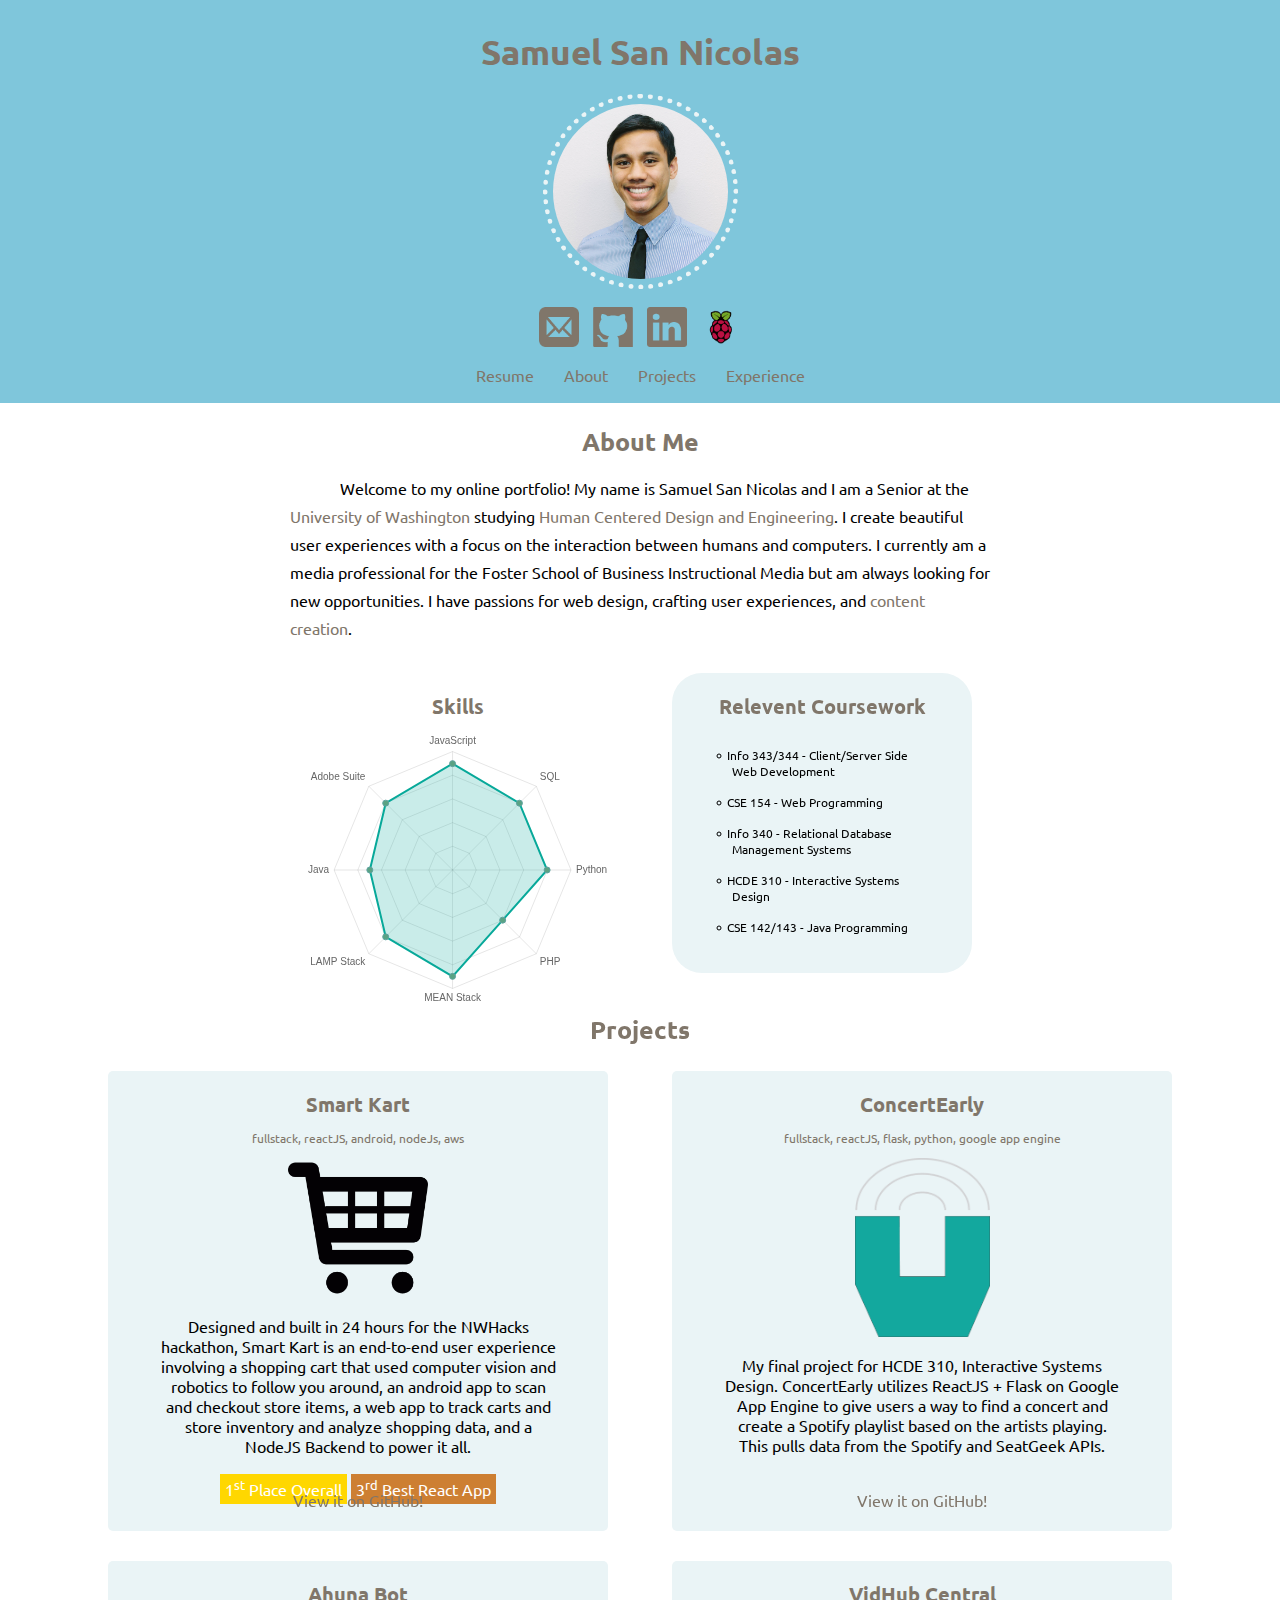
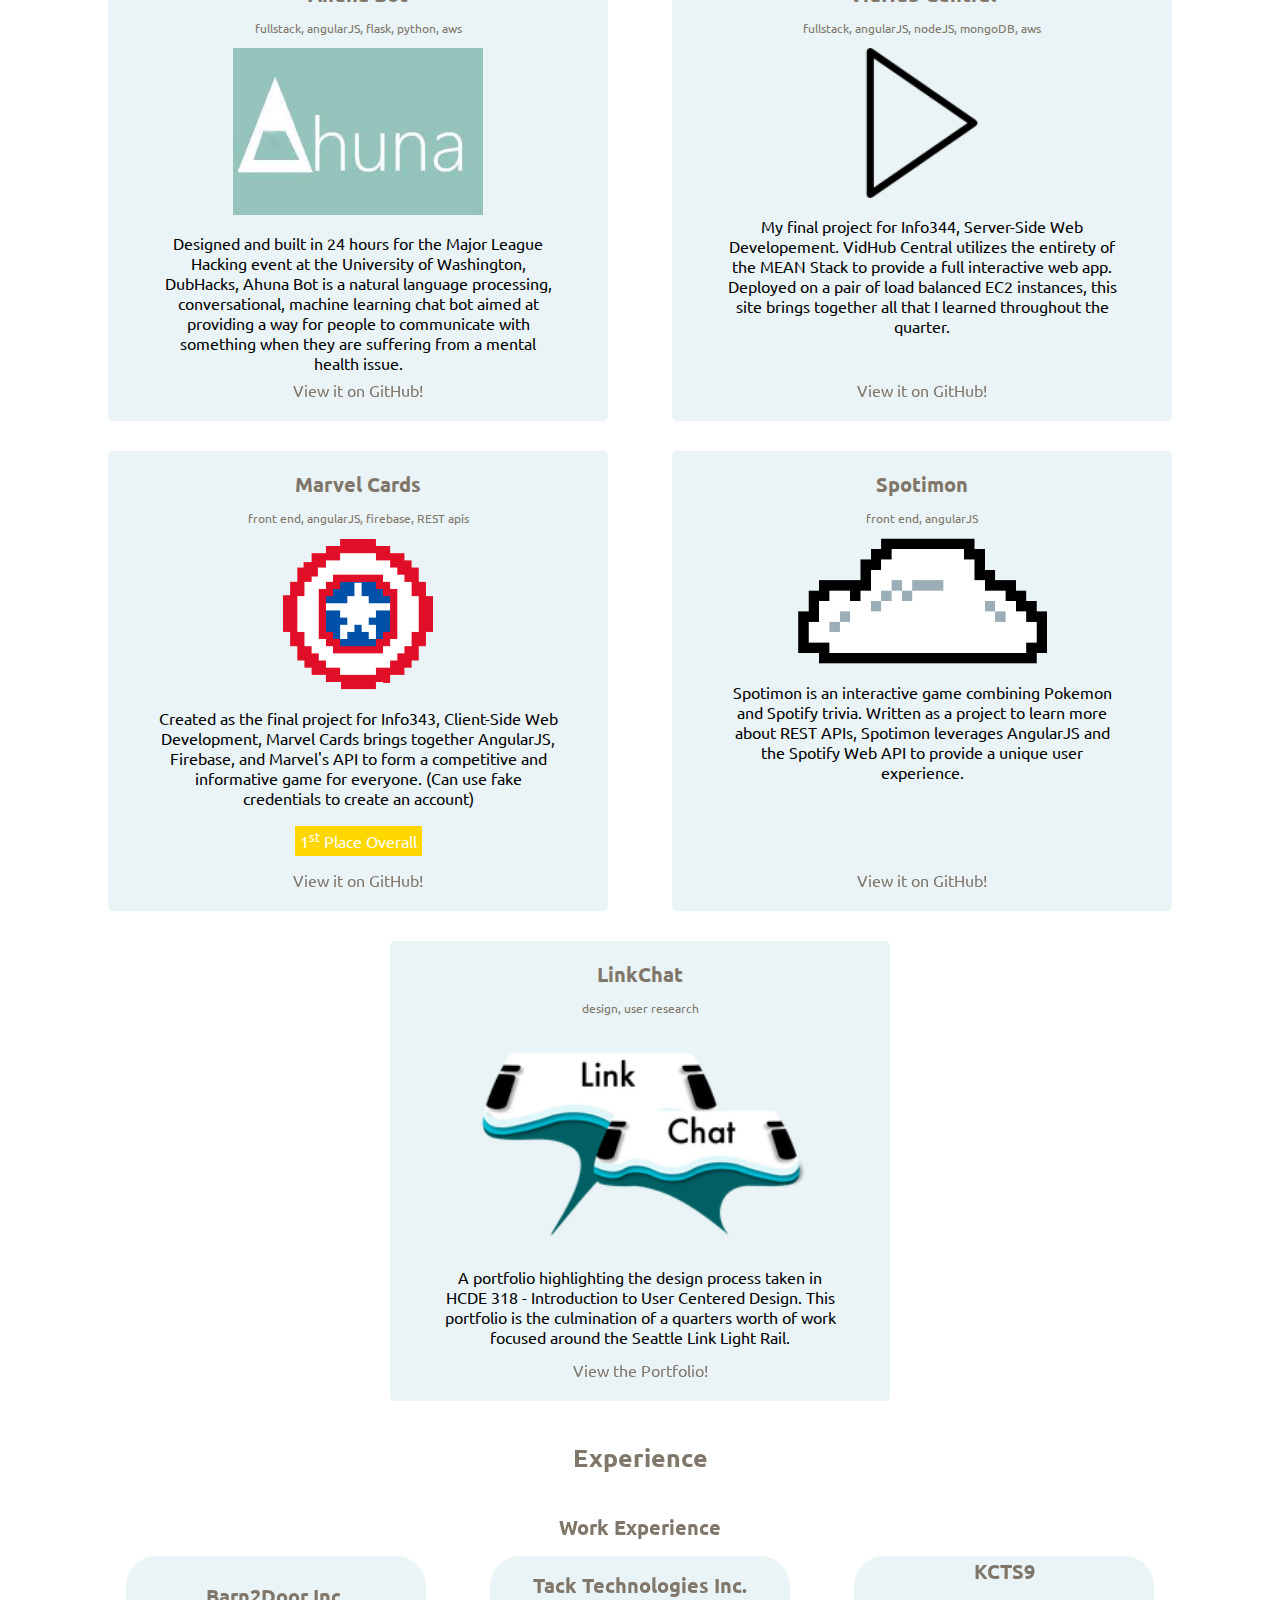
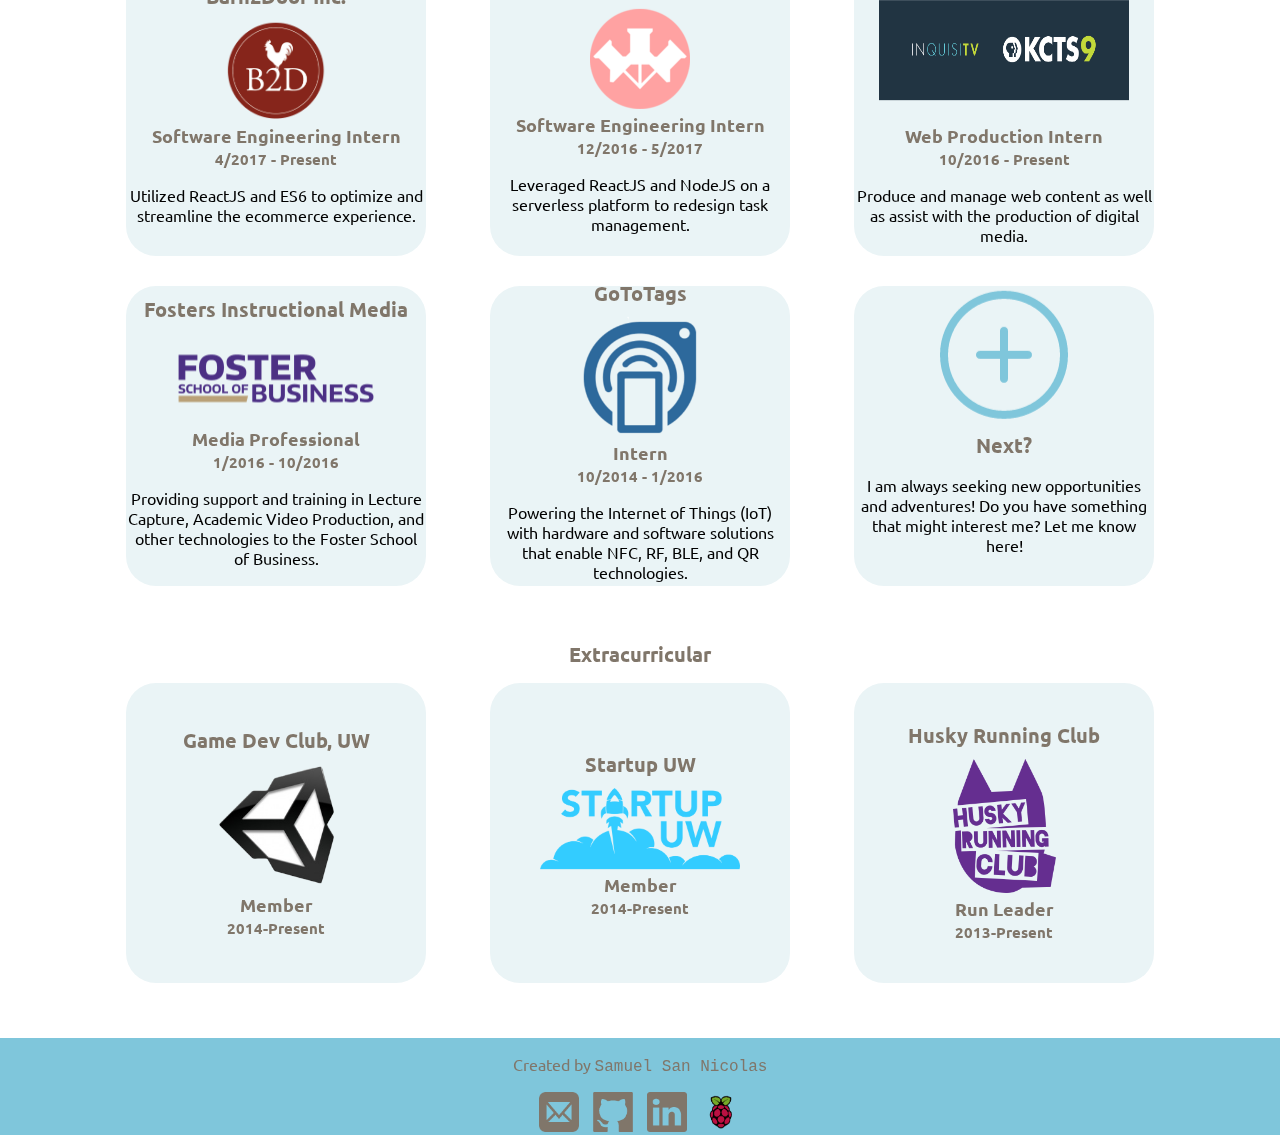
<file: index.html>
<!DOCTYPE html>
<html>
<head>
	<meta name="author" content="Samuel San Nicolas">
	<meta name="description" content="Samuel San Nicolas Online Portfolio">
	<meta type="keywords" content="Samuel San Nicolas, Online Portfolio, Resume, Sam San Nicolas, Samuel James San Nicolas">
	<meta charset="utf-8">
	<meta name="viewport" content="width=device-width, initial-scale=1.0">
	<link rel="shortcut icon" href="http://students.washington.edu/sjsn/onlineportfolio/images/favicon.ico">
	<title>Samuel San Nicolas</title>
	<script src="http://ajax.aspnetcdn.com/ajax/jQuery/jquery-1.11.3.min.js"></script>
 	<script src="Chart.js"></script>
	<link rel="stylesheet" type="text/css" href="index.css" />
	<!-- Font -->
	<link href='https://fonts.googleapis.com/css?family=Ubuntu' rel='stylesheet' type='text/css'>
</head>

<body>
<section id="header">
	<h1>Samuel San Nicolas</h1>
	<img src="images/sam.jpeg" alt="Samuel San Nicolas" height="175px" width="175px">
	<div class="contact">
		<a href="mailto:samuelsan3@gmail.com" target="_top">
			<img src="images/email.png" alt="email" height="40px" width="40px" id="nav">
		</a>
		<a href="https://github.com/sjsn">
			<img src="images/github.png" alt="email" height="40px" width="40px" id="nav">
		</a>
		<a href="https://www.linkedin.com/pub/samuel-san-nicolas/a6/190/bb4">
			<img src="images/linkedin.png" alt="email" height="40px" width="40px" id="nav">
		</a>
		<a id="hideText">
			<img src="images/Raspi.png" alt="raspberry pi" height="40px" width="40px" id="nav">
				<span id="showText">This website is hosted on a Raspberry Pi!</span>
		</a>
	</div>
	<div class="menu">
		<ul>
			<li><a href="Resume.pdf" type="_parent">Resume</a></li>
			<li><a href="#about">About</a></li>
			<li><a href="#projects">Projects</a></li>
			<li><a href="#experience">Experience</a></li>
		</ul>
	</div>
</section>
<section id="about">
	<div id="bio">
		<h3>About Me</h3>
		<p> Welcome to my online portfolio! My name is Samuel San Nicolas and I am a Senior at the
			<a href="http://www.washington.edu/"> University of Washington</a>
			studying <a href="http://www.hcde.washington.edu/">Human Centered Design and Engineering</a>. I
			create beautiful user experiences with a focus on the interaction between humans and computers. I currently
			am a media professional for the Foster School of Business Instructional Media but am always looking for new
			opportunities. I have passions for web design, crafting user experiences, and
			<a href="https://www.youtube.com/watch?v=t0l7hB-kz9c">content creation</a>.
		</p>
	</div>
	<div id="interests">
		<div id="skills">
			<h4>Skills</h4>
			<canvas id="skillsChart" width="300px" height="300px"></canvas>
			<script type="text/javascript" src="index.js"></script>
		</div>
		<div id="hobbies">
			<h4>Relevent Coursework</h4>
			<ul>
				<li>Info 343/344 - Client/Server Side Web Development</li>
				<li>CSE 154 - Web Programming</li>
				<li>Info 340 - Relational Database Management Systems</li>
				<li>HCDE 310 - Interactive Systems Design</li>
				<li>CSE 142/143 - Java Programming</li>
			</ul>
		</div>
	</div>
</section>
<section id="projects">
	<h3>Projects</h3>
    <a href="https://devpost.com/software/smartkart">
      <div class="proj">
        <h4>Smart Kart</h4>
        <p class="tags">
          <span class="tag">fullstack</span>, <span class="tag">reactJS</span>, <span class="tag">android</span>, <span class="tag">nodeJs</span>, <span class="tag">aws</span>
        </p>
        <img src="./images/smart-kart.png" class="projimg" id="sk-img" />
        <p class="proj-desc">
          Designed and built in 24 hours for the NWHacks hackathon, Smart Kart is an end-to-end user experience involving a shopping cart that used computer vision
          and robotics to follow you around, an android app to scan and checkout store items, a web app to track carts and store inventory and analyze shopping data,
          and a NodeJS Backend to power it all.
        </p>
        <p class="accolades">
          <span class="first">1<sup>st</sup> Place Overall</span> <span class="third">3<sup>rd</sup> Best React App</span>
        </p>
        <p class="proj-link">
          <a href="https://github.com/SmartKart" id="sk-link">
            View it on GitHub!
          </a>
        </p>
      </div>
    </a>
		<a href="https://concertearly.appspot.com/">
			<div class="proj">
				<h4>ConcertEarly</h4>
				<p class="tags">
					<span class="tag">fullstack</span>, <span class="tag">reactJS</span>, <span class="tag">flask</span>, <span class="tag">python</span>, <span class="tag">google app engine</span>
				</p>
				<img src="./images/concertearly.png" class="projimg" id="ce-img" />
				<p class="proj-desc">
					My final project for HCDE 310, Interactive Systems Design. ConcertEarly utilizes ReactJS + Flask on Google App Engine
					to give users a way to find a concert and create a Spotify playlist based on the artists playing. This pulls data from
					the Spotify and SeatGeek APIs.
				</p>
				<p class="proj-link">
					<a href="https://github.com/sjsn/concertearly">
						View it on GitHub!
					</a>
				</p>
			</div>
		</a>
		<a href="http://ahunabot.com/">
			<div class="proj">
				<h4>Ahuna Bot</h4>
				<p class="tags">
					<span class="tag">fullstack</span>, <span class="tag">angularJS</span>, <span class="tag">flask</span>, <span class="tag">python</span>, <span class="tag">aws</span>
				</p>
				<img src="./images/ahuna.jpg" class="projimg" id="ahuna-img" />
				<p class="proj-desc">
					Designed and built in 24 hours for the Major League Hacking event at the University of Washington,
					DubHacks, Ahuna Bot is a natural language processing, conversational, machine learning chat bot aimed
					at providing a way for people to communicate with something when they are suffering from a mental health issue.
				</p>
				<p class="proj-link">
					<a href="https://github.com/sjsn/ahuna-bot">
						View it on GitHub!
					</a>
				</p>
			</div>
		</a>
		<a href="https://github.com/sjsn/vidhub-central">
			<div class="proj">
				<h4>VidHub Central</h4>
				<p class="tags">
					<span class="tag">fullstack</span>, <span class="tag">angularJS</span>, <span class="tag">nodeJS</span>, <span class="tag">mongoDB</span>, <span class="tag">aws</span>
				</p>
				<img src="./images/play.png" class="projimg" id="play-img" />
				<p class="proj-desc">
					My final project for Info344, Server-Side Web Developement. VidHub Central utilizes the
					entirety of the MEAN Stack to provide a full interactive web app. Deployed on a
					pair of load balanced EC2 instances, this site brings together all that I learned throughout the quarter.
				</p>
				<p class="proj-link">
					<a href="https://github.com/sjsn/vidhub-central">
						View it on GitHub!
					</a>
				</p>
			</div>
		</a>
		<a href="http://students.washington.edu/sjsn/info343/marvelcards/app/#/">
			<div class="proj">
				<h4>Marvel Cards</h4>
				<p class="tags">
					<span class="tag">front end</span>, <span class="tag">angularJS</span>, <span class="tag">firebase</span>, <span class="tag">REST apis</span>
				</p>
				<img src="./images/shield.png" class="projimg" id="shield-img"/>
				<p class="proj-desc">
					Created as the final project for Info343, Client-Side Web Development, Marvel Cards
					brings together AngularJS, Firebase, and Marvel's API to form a competitive and
					informative game for everyone. (Can use fake credentials to create an account)
				</p>
        <p class="accolades">
          <span class="first">1<sup>st</sup> Place Overall</span>
        </p>
				<p class="proj-link">
					<a href="https://github.com/sjsn/info343-final-project">
						View it on GitHub!
					</a>
				</p>
			</div>
		</a>
		<a href="http://students.washington.edu/sjsn/info343/challenges/angular/app/#/home">
			<div class="proj">
				<h4>Spotimon</h4>
				<p class="tags">
					<span class="tag">front end</span>, <span class="tag">angularJS</span>
				</p>
				<img src="./images/cloud.png" class="projimg" id="cloud-img"/>
				<p class="proj-desc">
					Spotimon is an interactive game combining Pokemon and Spotify trivia. Written as a
					project to learn more about REST APIs, Spotimon leverages AngularJS and the Spotify
					Web API to provide a unique user experience.
				</p>
				<p class="proj-link">
					<a href="https://github.com/sjsn/Spotimon">
						View it on GitHub!
					</a>
				</p>
			</div>
		</a>
		<a href="http://linkchat.weebly.com/">
			<div class="proj">
				<h4>LinkChat</h4>
				<p class="tags">
					<span class="tag">design</span>, <span class="tag">user research</span>
				</p>
				<img src="./images/linkchat.png" class="projimg"/>
				<p class="proj-desc">
					A portfolio highlighting the design process taken in HCDE 318 -
					Introduction to User Centered Design. This portfolio is the culmination of a
					quarters worth of work focused around the Seattle Link Light Rail.
				</p>
				<p class="proj-link">
					<a href="http://linkchat.weebly.com/">
						View the Portfolio!
					</a>
				</p>
			</div>
		</a>
</section>
<section id="experience">
	<h3>Experience</h3>
	<div id="workExperience">
		<h4>Work Experience</h4>
    <div class="job">
			<div class="content">
				<h4><a href="https://www.barn2door.com/">Barn2Door Inc.</a></h4>
				<a href="https://www.barn2door.com/">
					<img src="images/b2d.png" alt="Barn2Door Logo" height="100px" width="100px" id="b2d">
				</a>
				<h5>Software Engineering Intern</h5>
				<h6>4/2017 - Present</h6>
				<p>
					Utilized ReactJS and ES6 to optimize and streamline the ecommerce experience.
				</p>
			</div>
		</div>
    <div class="job">
			<div class="content">
				<h4><a href="http://tack.tech/">Tack Technologies Inc.</a></h4>
				<a href="http://tack.tech/">
					<img src="images/tack.ico" alt="Tack Logo" height="100px" width="100px" id="tack">
				</a>
				<h5>Software Engineering Intern</h5>
				<h6>12/2016 - 5/2017</h6>
				<p>
					Leveraged ReactJS and NodeJS on a serverless platform to redesign task management.
				</p>
			</div>
		</div>
		<div class="job">
			<div class="content">
				<h4><a href="http://kcts9.org/">KCTS9</a></h4>
				<a href="http://kcts9.org/">
					<img src="images/kcts9_logo.jpg" alt="KCTS9 Logo" height="100px" width="250px" id="kcts">
				</a>
				<h5>Web Production Intern</h5>
				<h6>10/2016 - Present</h6>
				<p>
					Produce and manage web content as well as assist with the production of digital media.
				</p>
			</div>
		</div>
		<div class="job">
			<div class="content">
				<h4><a href="http://foster.uw.edu/">Fosters Instructional Media</a></h4>
				<a href="http://foster.uw.edu/">
					<img src="images/foster-logo.png" alt="Fosters Logo" height="50px" width="200px" id="fosters">
				</a>
				<h5>Media Professional</h5>
				<h6>1/2016 - 10/2016</h6>
				<p>
					Providing support and training in Lecture Capture, Academic Video Production,
					and other technologies to the Foster School of Business.
				</p>
			</div>
		</div>
		<div class="job">
			<div class="content">
				<h4><a href="https://www.gototags.com">GoToTags</a></h4>
				<a href="https://www.gototags.com/">
					<img src="images/gototags-logo.png" alt="GoToTags Logo" height="120px" width="120px">
				</a>
				<h5>Intern</h5>
				<h6>10/2014 - 1/2016</h6>
				<p>Powering the Internet of Things (IoT) with hardware and software solutions that enable NFC, RF, BLE, and QR technologies.</p>
			</div>
		</div>
		<div class="job">
			<div class="content">
				<a href="mailto:samuelsan3@gmail.com" target="_top">
					<img src="images/plus.png" height="128px" width="128px">
				</a>
				<h4 id="next"><a href="mailto:samuelsan3@gmail.com" target="_top">Next?</a></h4>
				<p>I am always seeking new opportunities and adventures! Do you have something that might interest me? Let me know here!</p>
			</div>
		</div>
	</div>
	<div id="extracurricular">
		<h4>Extracurricular</h4>
		<div class="job">
			<div class="content">
				<h4><a href="http://gamedev.cs.washington.edu/">Game Dev Club, UW</a></h4>
				<a href="http://gamedev.cs.washington.edu/">
					<img src="images/Unity_Logo.png" alt="unity" width="125px" height="125px">
				</a>
				<h5>Member</h5>
				<h6>2014-Present</h6>
			</div>
		</div>
		<div class="job">
			<div class="content">
				<h4><a href="http://startupuw.com/">Startup UW</a></h4>
				<a href="http://startupuw.com/">
					<img src="images/suw_logo.png" alt="suw" width="200px" height="81px">
				</a>
				<h5>Member</h5>
				<h6>2014-Present</h6>
			</div>
		</div>
		<div class="job">
			<div class="content">
				<h4><a href="http://students.washington.edu/uwrunner/">Husky Running Club</a></h4>
				<a href="http://students.washington.edu/uwrunner/">
					<img src="images/hrc_logo.png" alt="hrc" width="103px" height="134px">
				</a>
				<h5>Run Leader</h5>
				<h6>2013-Present</h6>
			</div>
		</div>
	</div>
</section>
<section  id="footer">
	<div class="copyright">
		<p>Created by <span id="signature">Samuel San Nicolas</span></p>
	</div>
	<div class="botContact">
		<a href="mailto:samuelsan3@gmail.com" target="_top">
			<img src="images/email.png" alt="email" height="40px" width="40px" id="nav">
		</a>
		<a href="https://github.com/sjsn">
			<img src="images/github.png" alt="email" height="40px" width="40px" id="nav">
		</a>
		<a href="https://www.linkedin.com/pub/samuel-san-nicolas/a6/190/bb4">
			<img src="images/linkedin.png" alt="email" height="40px" width="40px" id="nav">
		</a>
		<a id="hideText">
			<img src="images/Raspi.png" alt="raspberry pi" height="40px" width="40px" id="nav">
				<span id="showText">This website is hosted on a Raspberry Pi!</span>
		</a>
	</div>
</section>
</body>
</html>
</file>
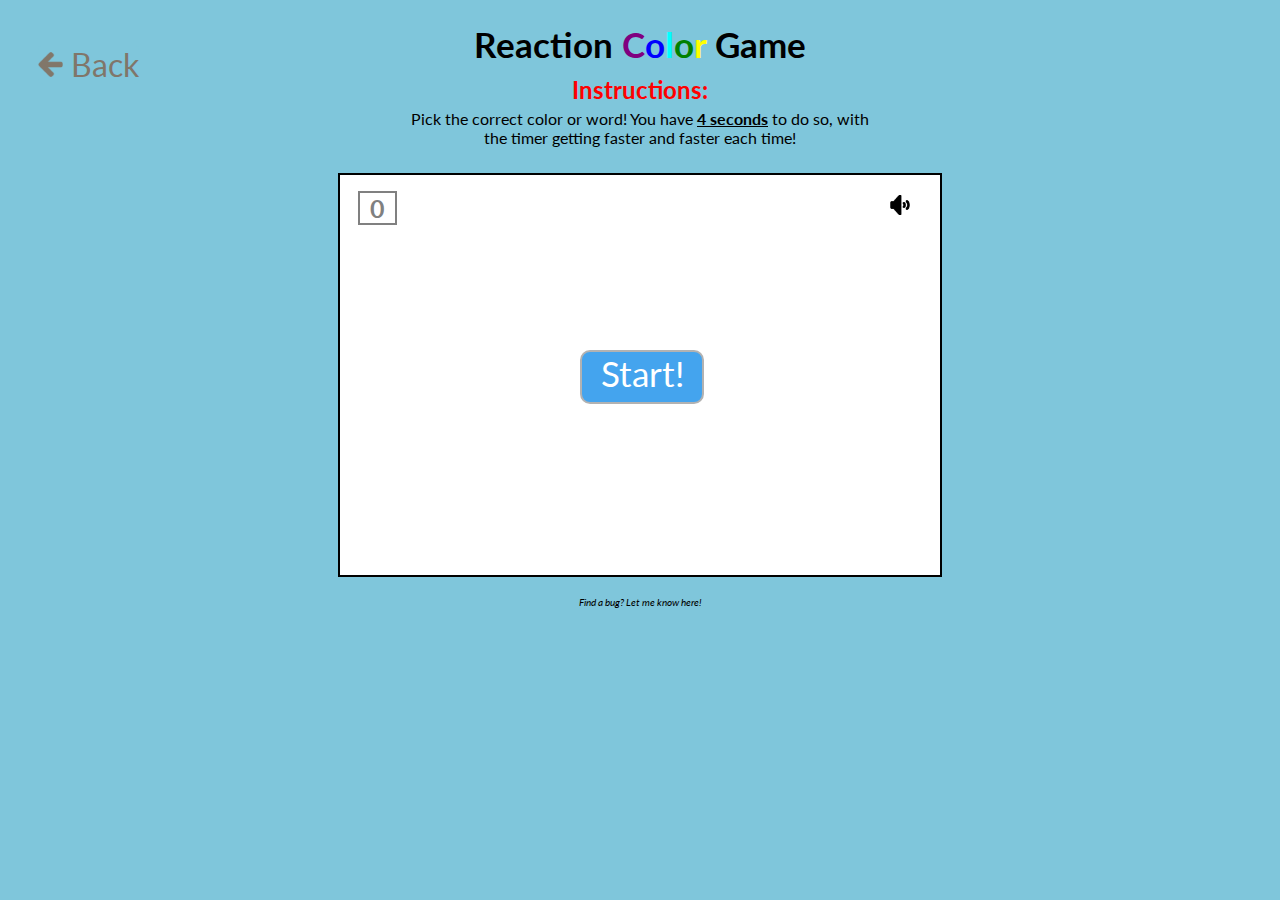
<file: reactiongame/index.html>
<!--
	Created by Samuel San Nicolas.
-->

<!DOCTYPE html>
<html>
<head>
	<meta author="Samuel San Nicolas">
	<meta keywords="Reaction Game, Reaction Timer, Color Game, JavaScript">
	<title>Reaction Game</title>
	<link rel="shortcut icon" href="http://students.washington.edu/sjsn/onlineportfolio/images/favicon.ico">
	<link rel="stylesheet" type="text/css" href="assets/css/game.css">
	<script type="text/javascript" src="assets/js/reactionGame.js"></script>

	<!-- Google Font: Lato -->
	<link href='https://fonts.googleapis.com/css?family=Lato' rel='stylesheet' type='text/css'>
</head>
<body>
	<div id="head">
		<h1>
			Reaction 
			<span id="c">C</span><span id="o1">o</span><span id="l">l</span><span id="o2">o</span><span id="r">r</span> 
			Game
		</h1>
		<h2>Instructions:</h2>
		<p>
			Pick the correct color or word! You have <span id="important">4 seconds</span> to do so, 
			with the timer getting faster and faster each time!
		</p>
	</div>
	<a href="../">
		<div id="back">
			<img src="../images/arrows.png" alt="Back Arrow">
			Back
		</div>
	</a>
	<div id="gameArea">
		<div id="sound">
			<img src="assets/img/play.png" alt="mute" id="muted">
		</div>
		<div id="points">
			0
		</div>
		<div id="playArea">
		</div>
		<div id="statsArea">
			<h2 id="message">You lose!</h2>
			<h2 id="title">Statistics:</h2>
			<p id="pointStats"></p>
			<p id="timeStats"></p>
			<p id="avgGuess"></p>
			<p id="avg"></p>
		</div>
	</div>
	<div id="tableArea">
		<table id="results">
		</table>
	</div>
	<br />
	<div id="foot">
		<a href="mailto:samuelsan3@gmail.com?Subject=Reaction%20Game%20Bug" target="_top">
			<p id="bug">
				Find a bug? Let me know here!
			</p>
		</a>
	</div>
</body>
</html>
</file>
<file: index.css>
body {
	width: 100%;
	overflow-y: scroll;
	margin: 0;
	font-family: "Ubuntu", sans-serif;
}

/* Regular screen */
@media only screen and (min-width: 501px) {
	#header > img {
		margin-top: 20px;
	}

	.menu {
		background-color: #7fc6db;
		width: 100%;
		height: auto;
		position: absolute;
	}

	.fixed {
		position: fixed;
		top: 0;
		z-index: 50;
	}

	ul > li {
		float: left;
	}

	#bio {
		width: 700px;
		margin-top: 50px;
	}

	a#hideText:hover > span#showText {
		bottom: 3px;
		width: 125px;
	}

	#interests {
		height: auto;
	}

	#skills {
		margin: 15px 30px;
	}

	#hobbies {
		margin: 15px 30px;
	}

	.job {
		margin: 15px 30px;
	}

	#imgHolder  img {
		width: 60%;
		height: 55%;
	}

	.proj {
		width: 500px;
		margin: 15px 30px;
	}

	.proj-desc {
		width: 80%;
	}
}

/* Mobile Styles */
@media only screen and (max-width: 500px) {
	#header > img {
		margin-top: 10px;
	}

	#header > .contact {
		padding-bottom: 15px;
		margin-left: 20px;
		margin-right: 20px;
		border-bottom: 2px dotted #80766a;
	}

	ul > li {
		float: center;
	}

	#bio {
		width: 90%;
		margin-top: 10px;
	}

	a#hideText:hover > span#showText {
		bottom: 5px;
		left: 50px;
		width: 50px;
	}

	#interests {
		height: 680px;
	}

	#skills {
		margin: 15px 30px;
	}

	#hobbies {
		margin: 15px 30px;
		margin-top: 30px;
	}

	.job {
		margin-top: 15px;
		margin-bottom: 15px;
	}

	#imgHolder img {
		width: 80%;
		height: 75%;
	}

	.proj {
		width: 90%;
		margin-bottom: 20px;
	}

	.proj-desc {
		width: 80%;
	}

  #sk-link {
    display: none;
  }
}

#header {
	height: 70%;
	width: 100%;
	text-align: center;
	background-color: #7fc6db;
}


#header > h1 {
	margin: auto;
	font-size: 35px;
	padding-top: 30px;
	color: #80766a;
}

#header > img {
	padding: 5px;
	border-radius: 50%;
	border: 5px dotted #eaf4f6;
}

.contact {
	margin-top: 15px;
}

#nav {
	padding-left: 5px;
	padding-right: 5px;
}

a#hideText {
	position: relative;
	text-decoration: none;
	z-index: 20;
}

a#hideText {
	z-index: 30;
}

span#showText {
	display: none;
}

a#hideText:hover > span#showText {
	display: inline-block;
	position: absolute;
	color: #80766a;
	text-align: center;
}

.menu > ul {
	list-style: none;
	display: inline-block;
	padding: 0px;
	margin-bottom: auto;
	margin-top: auto;
}

.menu ul > li {
	text-align: center;
}

#fosters {
	padding-top: 20px;
	padding-bottom: 20px;
}

#kcts {
	padding-top: 5px;
	padding-bottom: 20px;
}

a {
	color: #80766a;
	text-decoration: none;
}

a:hover {
	color: #ece4da;
}

#header > .menu > ul > li > a {
	display: inline-block;
	padding: 15px;
}

#about {
	text-align: center;

}

#bio {
	display: inline-block;
}

#bio > h2 {
	margin: auto;
}

h3 {
	color: #80766a;
	font-size: 25px;
	margin-top: 25px;
	margin-bottom: 10px;
	text-align: center;
}

h4 {
	color: #80766a;
	font-size: 20px;
	margin-top: 10px;
	margin-bottom: 10px;
	text-align: center;
}

#bio > p {
	line-height: 1.75em;
	text-indent: 50px;
	text-align: left;
}

#interests {
	display: inline-block;
	width: 100%;
}

#skills > h4, #hobbies > h4 {
	margin-top: 20px;
	margin-bottom: 0px;
}

#skills {
	display: inline-block;
	vertical-align: top;
	height: 300px;
	width: 300px;
}

#hobbies {
	display: inline-block;
	height: 300px;
	width: 300px;
	border-radius: 10%;
	background-color: #eaf4f6;
	font-size: 12px;
}

#hobbies > ul {
	list-style-type: circle;
	display: inline-block;
}

#hobbies > ul > li {
	text-indent: -5px;
  text-align: left;
	padding-right: 50px;
	margin-left: 20px;
	margin-top: 15px;
}

#experience {
	text-align: center;
}

#workExperience > h4, #extracurricular > h4 {
	margin-top: 40px;
	margin-bottom: 0px;
}

.job {
	display: inline-block;
	vertical-align: top;
	height: 300px;
	width: 300px;
	background-color: #eaf4f6;
	border-radius: 10%;
}

.content {
	position: relative;
	top: 50%;
	transform: translateY(-55%);
}

.content > h4, .content > h5, .content > h6 {
	color: #80766a;
}

.content > h5 {
	font-size: 18px;
	margin-top: 1px;
	margin-bottom: 1px;
}

.content > h6 {
	font-size: 15px;
	margin-top: 1px;
	margin-bottom: 2px;
}

.content > p {
	margin-left: 2px;
	margin-right: 2px;
}

#resume {
	text-align: center;
}

#resume > h3 {
	margin-bottom: 0px;
}

#imgHolder {
	height: 100%;
	width: 100%;
	display: inline-block;
}

#footer {
	width: 100%;
	bottom: 0;
	background-color: #7fc6db;
	text-align: center;
	margin-top: 40px;
}

.copyright > p {
	color: #80766a;
	display: inline-block;
}

#signature {
	font-family: "courier new";
}

#projects {
	text-align: center;
}

.proj {
	display: inline-block;
	vertical-align: top;
	background-color: #eaf4f6;
	border-radius: 5px;
	text-align: center;
	padding-bottom: 10px;
	height: 450px;
	position: relative;
}

.proj h4 {
	padding-top: 10px;
}

.projimg {
	width: 70%;
}

.proj-desc {
	margin: auto;
	padding: 15px 15px;
	color: black;
}

#shield-img, #play-img {
	width: 30%;
}

#cloud-img, #ahuna-img {
	width: 50%;
}

.proj-link {
	position: absolute;
	bottom: 5px;
	padding: 0px;
	width: 100%;
}

.tags {
	color: #80766a;
	font-size: 12px;
}

#ce-img {
	width: 27%;
}

#sk-img {
  width: 28%;
}

p.accolades {
  margin-top: 5px;
  margin-bottom: 10px;
}

.accolades > span {
  color: white;
  padding: 5px;
}

span.first {
  background-color: #FFD700;
}

span.third {
  background-color: #cd7f32;
}
</file>
<file: reactiongame/assets/css/game.css>
/*
	Created by Samuel San Nicolas
*/
body {
	text-align: center;
	font-family: "Lato", sans-serif;
	margin: auto;
	width: 75%;
	padding: 0px;
	background-color: #7fc6db;
}

#back {
	position: absolute;
	top: 5%;
	left: 3%;
	background-color: #7fc6db;
	color: #80766a;
	font-size: 32px;
	vertical-align: top;
	border-radius: 5px;
}

#back img {
	height: 25px;
	width: 25px;
}

#back:hover {
	cursor: pointer;
}

#head h1 {
	font-size: 35px;
	margin-bottom: 0px;
}

#colorChange {
}

#head h2 {
	margin-top: 10px;
	margin-bottom: 0px;
	color: red;
}

#head p {
	margin-top: 5px;
	margin-left: auto;
	margin-right: auto;
	padding-bottom: 10px;
	width: 50%;
}

#important {
	font-weight: bold;
	text-decoration: underline;
}

#sound {
	position: absolute;
	top: 5%;
	right: 5%;
}

#sound img {
	width: 20px;
	height: 20px;
}

#sound:hover {
	cursor: pointer;
}

#points {
	position: absolute;
	top: 4%;
	left: 3%;
	font-size: 25px;
	border: 2px solid grey;
	padding-left: 10px;
	padding-right: 10px;
	font-weight: bold;
	color: grey;
}

#gameArea {
	margin: auto;
	border: 2px black solid;
	width: 600px;
	height: 400px;
	position: relative;
	background-color: white;
	color: black;
}

#Start, #Retry {
	background-color: #44a4ee;
	color: #FFFFFF;
	height: 50px;
	width: 120px;
	font-size: 35px;
	border: 2px #B2B2B2 solid;
	border-radius: 10px;
	position: absolute;
	left: 240px;
}

#Start {
	top: 175px;
}

#Retry {
	top: 270px;
}

#foot a {
	color: black;
	text-decoration: none;
	font-style: italic;
}

#foot a:hover {
	color: #F0F0F0 ;
}

#item {
	margin: 0px;
	border: 0px;
	height: 160px;
	width: 200px;
	position: absolute;
	font-size: 25px;
	padding-top: 50px;
	padding-bottom: 50px;
}

#item:hover {
	cursor: pointer;
}

#instructions {
	top: 10px;
	left: 0px;
	width: 100%;
	position: relative;
	font-size: 25px;
	margin-top: 0px;
	margin-bottom: 0px;
}

#message {
	color: red;
}

#wordArea {
	margin-top: 20px;
	margin-bottom: 20px;
	margin-left: 100px;
	margin-right: 100px;
	height: 320px;
	width: 400px;
	position: relative;
	overflow: hidden;
}

#num {
	font-size: 50px;
	position: absolute;
	top: 115px;
	left: 285px;
}

#statsArea, #avg {
	display: none;
}

#tableArea {
	display: none;
}

#tableArea table {
	margin: auto;
	border: 1px solid black;
	background-color: white;
	color: black;
	margin-top: 20px;
	border-collapse: collapse;
}

#tableArea th {
	padding: 4px;
}

#results caption {
	color: red;
	font-size: 24px;
}

#tableArea tr, #tableArea td {
	border: 1px solid black;
	text-align: left;
	padding: 4px;
}

#tableArea h2 {
	color: red;
}

#bug {
	font-size: 10px;
	margin: auto;
}
</file>
